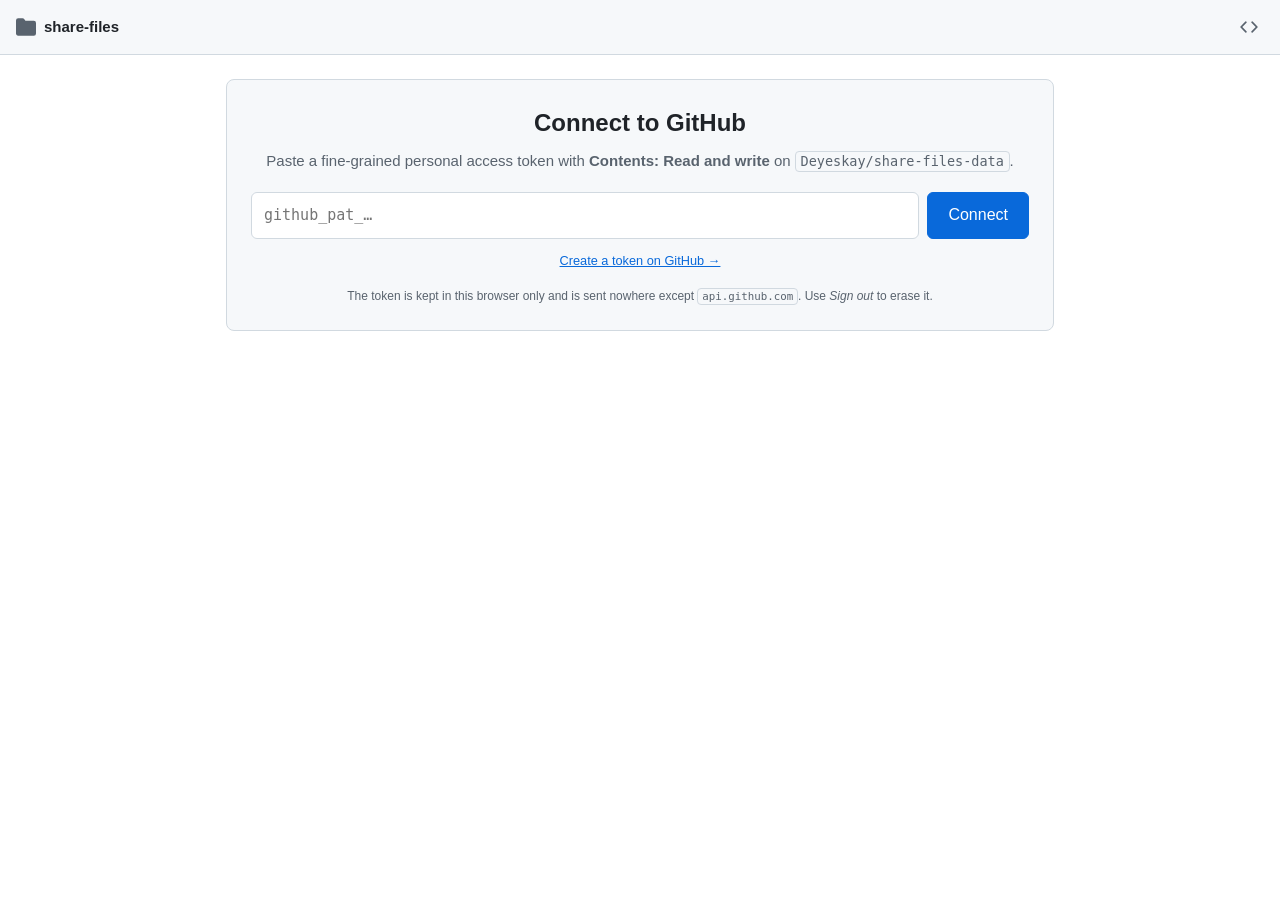
<file: index.html>
<!doctype html>
<html lang="en">
<head>
<meta charset="utf-8">
<meta name="viewport" content="width=device-width, initial-scale=1">
<title>share-files</title>
<link rel="stylesheet" href="styles.css">
<link rel="icon" href="data:image/svg+xml,<svg xmlns='http://www.w3.org/2000/svg' viewBox='0 0 16 16'><text y='13' font-size='13'>&#128193;</text></svg>">
</head>
<body>
<header class="topbar">
  <div class="brand">
    <svg viewBox="0 0 16 16" width="20" height="20" aria-hidden="true" class="mark">
      <path fill="currentColor" d="M1.75 1A1.75 1.75 0 0 0 0 2.75v10.5C0 14.216.784 15 1.75 15h12.5A1.75 1.75 0 0 0 16 13.25v-8.5A1.75 1.75 0 0 0 14.25 3h-6.5a.25.25 0 0 1-.2-.1l-.9-1.2A1.75 1.75 0 0 0 5.25 1Z"/>
    </svg>
    <span>share-files</span>
  </div>
  <div class="actions">
    <a class="iconlink" href="code.html" target="_blank" rel="noopener"
       title="Code lookup" aria-label="Open code lookup in a new tab">
      <svg viewBox="0 0 16 16" width="18" height="18" aria-hidden="true">
        <path fill="currentColor" d="m11.28 3.22 4.25 4.25a.75.75 0 0 1 0 1.06l-4.25 4.25a.749.749 0 0 1-1.275-.326.749.749 0 0 1 .215-.734L13.94 8l-3.72-3.72a.749.749 0 0 1 .326-1.275.749.749 0 0 1 .734.215Zm-6.56 0a.751.751 0 0 1 1.042.018.751.751 0 0 1 .018 1.042L2.06 8l3.72 3.72a.749.749 0 0 1-.326 1.275.749.749 0 0 1-.734-.215L.47 8.53a.75.75 0 0 1 0-1.06l4.25-4.25Z"/>
      </svg>
    </a>
    <div class="who" id="who" hidden>
      <img id="avatar" alt="" width="24" height="24">
      <span id="login"></span>
      <button id="signout" class="btn btn-ghost btn-sm">Sign out</button>
    </div>
  </div>
</header>

<main>
  <!-- Setup not done yet -->
  <section id="view-setup" class="card notice notice-warn" hidden>
    <h2>Finish the setup first</h2>
    <p id="setup-msg"></p>
    <p class="muted">Open <code>README.md</code> in this repo for the two setup steps, then edit <code>config.js</code>.</p>
  </section>

  <!-- Signed out -->
  <section id="view-login" class="card login" hidden>
    <h1>Connect to GitHub</h1>
    <p class="muted">Paste a fine-grained personal access token with
      <strong>Contents: Read and write</strong> on <code id="login-repo"></code>.</p>

    <form id="tokenform" autocomplete="off">
      <input id="tokeninput" type="password" class="tokenfield"
             placeholder="github_pat_&hellip;" spellcheck="false"
             autocomplete="off" aria-label="GitHub personal access token">
      <button type="submit" id="connect" class="btn btn-primary btn-lg">Connect</button>
    </form>

    <p class="small">
      <a id="createlink" href="https://github.com/settings/personal-access-tokens/new"
         target="_blank" rel="noopener noreferrer">Create a token on GitHub &rarr;</a>
    </p>

    <p class="fineprint">The token is kept in this browser only and is sent
      nowhere except <code>api.github.com</code>. Use <em>Sign out</em> to erase it.</p>
  </section>

  <!-- Signed in -->
  <section id="view-files" hidden>
    <div id="drop" class="dropzone">
      <input type="file" id="picker" multiple hidden>
      <p><strong>Drop files here</strong> or <button id="browse" class="linkbtn">choose files</button></p>
      <p class="muted small">Uploaded to <code id="target-path"></code></p>
    </div>

    <div id="queue" class="queue" hidden></div>

    <div class="listhead">
      <nav id="crumbs" class="crumbs" aria-label="Folder path"></nav>
      <button id="refresh" class="btn btn-ghost btn-sm">Refresh</button>
    </div>

    <ul id="list" class="list"></ul>
    <p id="empty" class="muted empty" hidden>This folder is empty.</p>
    <p id="loading" class="muted empty" hidden>Loading&hellip;</p>
  </section>
</main>

<div id="toasts" class="toasts" aria-live="polite"></div>

<script src="config.js"></script>
<script src="app.js"></script>
</body>
</html>
</file>
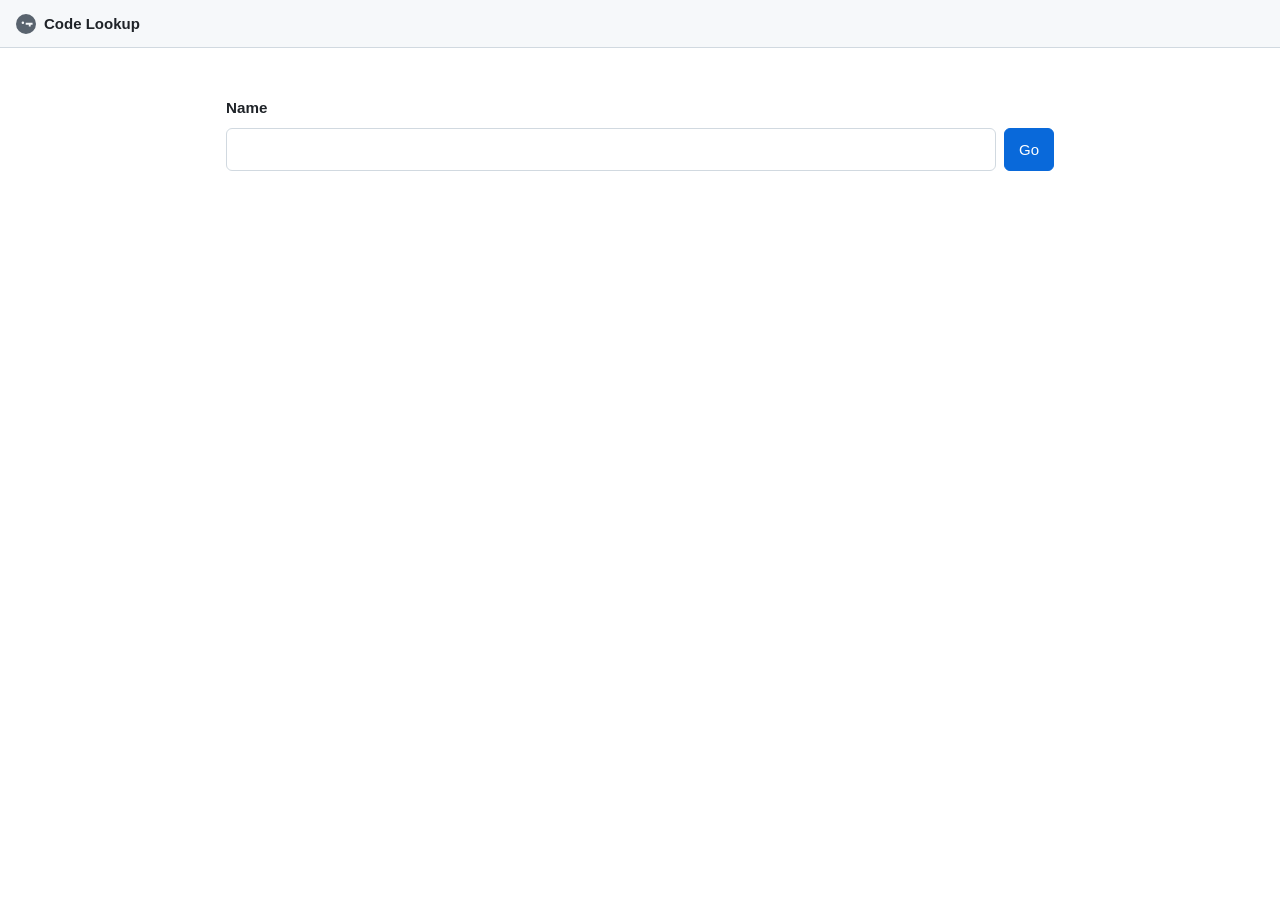
<file: code.html>
<!doctype html>
<html lang="en">
<head>
<meta charset="utf-8">
<meta name="viewport" content="width=device-width, initial-scale=1">
<title>Code Lookup</title>
<link rel="stylesheet" href="styles.css">
<link rel="icon" href="data:image/svg+xml,<svg xmlns='http://www.w3.org/2000/svg' viewBox='0 0 16 16'><text y='13' font-size='13'>&#128273;</text></svg>">
<style>
  .step { margin-top: 24px; }
  .step h2 { font-size: .95rem; margin: 0 0 8px; }
  .row { display: flex; gap: 8px; flex-wrap: wrap; }
  .field {
    flex: 1 1 220px; min-width: 0; font: inherit;
    font-family: ui-monospace, SFMono-Regular, Menlo, Consolas, monospace;
    padding: 9px 12px; border: 1px solid var(--border);
    border-radius: 6px; background: var(--bg); color: var(--text);
  }
  .field:focus {
    outline: none; border-color: var(--accent);
    box-shadow: 0 0 0 3px color-mix(in srgb, var(--accent) 25%, transparent);
  }
  /* Unknown name: flag it on the field itself rather than with a message. */
  .field.bad { border-color: var(--danger); }
  .field.bad:focus { box-shadow: 0 0 0 3px color-mix(in srgb, var(--danger) 25%, transparent); }
  .hint { margin: 10px 0 0; font-size: .85em; color: var(--danger); }
  .values { list-style: none; margin: 0; padding: 0; border: 1px solid var(--border); border-radius: 8px; }
  .values li { display: flex; gap: 12px; padding: 8px 14px; border-top: 1px solid var(--border); }
  .values li:first-child { border-top: 0; }
  .values .n {
    flex: none; width: 1.6em; text-align: right; color: var(--muted);
    font-variant-numeric: tabular-nums;
  }
  .values .v { font-family: ui-monospace, SFMono-Regular, Menlo, Consolas, monospace; }
  .values li.used { background: color-mix(in srgb, var(--accent) 12%, transparent); }
  .values li.used .n { color: var(--accent); font-weight: 600; }

  .result {
    margin-top: 8px; padding: 14px; border: 1px solid var(--border);
    border-radius: 8px; background: var(--panel);
    font-family: ui-monospace, SFMono-Regular, Menlo, Consolas, monospace;
    word-break: break-all; min-height: 1.5em;
  }
  .result.bad { border-color: var(--danger); color: var(--danger); }
</style>
</head>
<body>
<header class="topbar">
  <div class="brand">
    <svg viewBox="0 0 16 16" width="20" height="20" aria-hidden="true" class="mark">
      <path fill="currentColor" d="M8 0a8 8 0 1 0 0 16A8 8 0 0 0 8 0ZM5.5 8a1 1 0 1 1 0-2 1 1 0 0 1 0 2Zm2.25-1h5.5v1.5h-1.5V10h-1.5V8.5h-2.5Z"/>
    </svg>
    <span>Code Lookup</span>
  </div>
</header>

<main>
  <!-- Step 1: the key -->
  <section class="step">
    <h2><label for="namefield">Name</label></h2>
    <form id="nameform" class="row" autocomplete="off">
      <input id="namefield" class="field" spellcheck="false"
             autocomplete="off">
      <button type="submit" class="btn btn-primary">Go</button>
    </form>
    <!-- Only ever shown if code.yaml itself fails to load, which would
         otherwise leave every name silently unmatched. -->
    <p id="loaderror" class="hint" hidden></p>
  </section>

  <!-- Step 2: the values, revealed once a key matches -->
  <section class="step" id="valuesstep" hidden>
    <h2>Values for <code id="activekey"></code></h2>
    <ul class="values" id="values"></ul>
  </section>

  <!-- Step 3: the number -->
  <section class="step" id="numberstep" hidden>
    <h2><label for="numberfield">Number</label></h2>
    <input id="numberfield" class="field" spellcheck="false"
           autocomplete="off" inputmode="numeric" style="flex-basis:100%">
  </section>

  <!-- Step 4: the result -->
  <section class="step" id="resultstep" hidden>
    <div class="row" style="align-items:baseline; justify-content:space-between">
      <h2 style="margin:0">Result</h2>
      <button id="copy" class="btn btn-sm btn-ghost" type="button">Copy</button>
    </div>
    <div class="result" id="result"></div>
  </section>
</main>

<script>
'use strict';

const $ = (id) => document.getElementById(id);
let codes = {};          // { key: [row, row, ...] }
let active = null;       // currently matched key
let activeValues = [];

/**
 * Parse the project's own code.yaml shape:
 *
 *   key1:
 *       abcd
 *       efgh
 *
 * Note this is NOT a YAML list -- a real YAML parser would fold those lines
 * into the single string "abcd efgh". We want one row per line, so the file is
 * read line by line here. A leading "- " is tolerated so proper YAML list
 * syntax keeps working too.
 */
function parseCodes(text) {
  const out = {};
  let key = null;

  for (const line of text.split(/\r?\n/)) {
    if (!line.trim() || line.trim().startsWith('#')) continue;

    const header = line.match(/^(\S[^:]*):\s*$/);
    if (header) {
      key = header[1].trim();
      out[key] = [];
      continue;
    }
    if (key && /^\s/.test(line)) {
      out[key].push(line.trim().replace(/^-\s*/, ''));
    }
  }
  return out;
}

/**
 * Split the number input into row positions.
 * "213" -> [2,1,3]. Commas or spaces also work ("2,1,3"), which is the only
 * way to reach rows past 9 when a key has more than nine of them.
 */
function positions(input) {
  const raw = /[,\s]/.test(input)
    ? input.split(/[,\s]+/).filter(Boolean)
    : input.split('');
  return raw.map((t) => ({ text: t, n: /^\d+$/.test(t) ? parseInt(t, 10) : NaN }));
}

function renderValues() {
  $('activekey').textContent = active;
  $('values').textContent = '';
  activeValues.forEach((v, i) => {
    const li = document.createElement('li');
    const n = document.createElement('span');
    n.className = 'n';
    n.textContent = String(i + 1);
    const val = document.createElement('span');
    val.className = 'v';
    val.textContent = v;
    li.append(n, val);
    $('values').append(li);
  });
}

function highlight(used) {
  [...$('values').children].forEach((li, i) => {
    li.classList.toggle('used', used.includes(i + 1));
  });
}

function compute() {
  const input = $('numberfield').value.trim();
  const box = $('result');

  if (!input) {
    $('resultstep').hidden = true;
    highlight([]);
    return;
  }
  $('resultstep').hidden = false;

  const parts = positions(input);
  const picked = [];

  for (const p of parts) {
    if (!Number.isInteger(p.n) || p.n < 1 || p.n > activeValues.length) {
      box.classList.add('bad');
      box.textContent = '"' + p.text + '" is not a row between 1 and ' +
                        activeValues.length + '.';
      highlight([]);
      return;
    }
    picked.push(activeValues[p.n - 1]);
  }

  box.classList.remove('bad');
  box.textContent = picked.join('');
  highlight(parts.map((p) => p.n));
}

function reject() {
  $('namefield').classList.add('bad');
  $('valuesstep').hidden = true;
  $('numberstep').hidden = true;
  $('resultstep').hidden = true;
}

function lookup(e) {
  e.preventDefault();
  const name = $('namefield').value.trim();

  if (!name) {
    reject();
    return;
  }
  // Exact match first, then case-insensitive, so "KEY1" still finds "key1".
  let found = Object.prototype.hasOwnProperty.call(codes, name) ? name : null;
  if (!found) {
    found = Object.keys(codes).find((k) => k.toLowerCase() === name.toLowerCase()) || null;
  }

  if (!found) {
    reject();
    return;
  }

  active = found;
  activeValues = codes[found];
  $('namefield').classList.remove('bad');
  renderValues();
  $('valuesstep').hidden = false;
  $('numberstep').hidden = false;
  compute();
  $('numberfield').focus();
}

$('nameform').addEventListener('submit', lookup);
// Clear the rejection mark as soon as they start correcting the name.
$('namefield').addEventListener('input', () => $('namefield').classList.remove('bad'));
$('numberfield').addEventListener('input', compute);
$('copy').addEventListener('click', async () => {
  try {
    await navigator.clipboard.writeText($('result').textContent);
    $('copy').textContent = 'Copied';
  } catch {
    $('copy').textContent = 'Press Ctrl+C';
  }
  setTimeout(() => { $('copy').textContent = 'Copy'; }, 1500);
});

// Load the codes up front so a wrong name can be reported immediately.
fetch('code.yaml', { cache: 'no-store' })
  .then((r) => {
    if (!r.ok) throw new Error('HTTP ' + r.status);
    return r.text();
  })
  .then((text) => {
    codes = parseCodes(text);
  })
  .catch((e) => {
    const err = $('loaderror');
    err.textContent = 'Could not load code.yaml (' + e.message + ').';
    err.hidden = false;
  });
</script>
</body>
</html>
</file>
<file: styles.css>
:root {
  --bg: #ffffff;
  --panel: #f6f8fa;
  --text: #1f2328;
  --muted: #59636e;
  --border: #d1d9e0;
  --accent: #0969da;
  --accent-text: #ffffff;
  --danger: #cf222e;
  --warn-bg: #fff8c5;
  --warn-border: #d4a72c;
  --radius: 8px;
}
@media (prefers-color-scheme: dark) {
  :root:not([data-theme="light"]) {
    --bg: #0d1117;
    --panel: #151b23;
    --text: #e6edf3;
    --muted: #9198a1;
    --border: #3d444d;
    --accent: #4493f8;
    --accent-text: #0d1117;
    --danger: #f85149;
    --warn-bg: #282215;
    --warn-border: #9e6a03;
  }
}
:root[data-theme="dark"] {
  --bg: #0d1117;
  --panel: #151b23;
  --text: #e6edf3;
  --muted: #9198a1;
  --border: #3d444d;
  --accent: #4493f8;
  --accent-text: #0d1117;
  --danger: #f85149;
  --warn-bg: #282215;
  --warn-border: #9e6a03;
}

* { box-sizing: border-box; }

/* The classes below set display:flex/grid, which would otherwise beat the
   user-agent rule for [hidden] and leave "hidden" elements on screen. */
[hidden] { display: none !important; }

body {
  margin: 0;
  background: var(--bg);
  color: var(--text);
  font: 15px/1.55 -apple-system, BlinkMacSystemFont, "Segoe UI", Helvetica, Arial, sans-serif;
}
code {
  font-family: ui-monospace, SFMono-Regular, "SF Mono", Menlo, Consolas, monospace;
  font-size: .9em;
  background: var(--panel);
  border: 1px solid var(--border);
  border-radius: 4px;
  padding: .1em .35em;
  word-break: break-all;
}
.muted { color: var(--muted); }
.small { font-size: .85em; }

/* layout */
.topbar {
  display: flex; align-items: center; justify-content: space-between;
  gap: 16px; padding: 12px 16px;
  border-bottom: 1px solid var(--border);
  background: var(--panel);
}
.brand { display: flex; align-items: center; gap: 8px; font-weight: 600; }
.brand .mark { color: var(--muted); flex: none; }
.actions { display: flex; align-items: center; gap: 12px; min-width: 0; }
.iconlink {
  display: inline-flex; align-items: center; justify-content: center;
  width: 30px; height: 30px; flex: none;
  border-radius: 6px; color: var(--muted);
}
.iconlink:hover { color: var(--text); background: var(--bg); }
.iconlink:focus-visible { outline: 2px solid var(--accent); outline-offset: 1px; }
.who { display: flex; align-items: center; gap: 8px; font-size: .9em; min-width: 0; }
.who img { border-radius: 50%; flex: none; }
.who #login { overflow: hidden; text-overflow: ellipsis; white-space: nowrap; }
main { max-width: 860px; margin: 0 auto; padding: 24px 16px 64px; }

/* cards */
.card {
  border: 1px solid var(--border);
  border-radius: var(--radius);
  padding: 24px;
  background: var(--panel);
}
.notice-warn { background: var(--warn-bg); border-color: var(--warn-border); }
.notice h2 { margin: 0 0 8px; font-size: 1.05rem; }
.notice p { margin: 0 0 8px; }
.notice p:last-child { margin-bottom: 0; }

.login { text-align: center; }
.login h1 { margin: 0 0 8px; font-size: 1.5rem; }
.login > .muted { margin: 0 0 20px; }
.fineprint { margin: 16px 0 0; font-size: .8em; color: var(--muted); }
.login .small { margin: 12px 0 0; }
.login a { color: var(--accent); }

#tokenform {
  display: flex; gap: 8px; justify-content: center; flex-wrap: wrap;
  margin-top: 4px;
}
.tokenfield {
  flex: 1 1 320px; min-width: 0;
  font: inherit;
  font-family: ui-monospace, SFMono-Regular, Menlo, Consolas, monospace;
  padding: 9px 12px;
  border: 1px solid var(--border);
  border-radius: 6px;
  background: var(--bg);
  color: var(--text);
}
.tokenfield:focus {
  outline: none;
  border-color: var(--accent);
  box-shadow: 0 0 0 3px color-mix(in srgb, var(--accent) 25%, transparent);
}

/* buttons */
.btn {
  display: inline-flex; align-items: center; justify-content: center; gap: 8px;
  font: inherit; font-weight: 500;
  padding: 6px 14px;
  border: 1px solid var(--border);
  border-radius: 6px;
  background: var(--bg);
  color: var(--text);
  cursor: pointer;
}
.btn:hover { border-color: var(--muted); }
.btn:disabled { opacity: .55; cursor: not-allowed; }
.btn-primary { background: var(--accent); border-color: var(--accent); color: var(--accent-text); }
.btn-primary:hover { filter: brightness(1.08); border-color: var(--accent); }
.btn-lg { padding: 10px 20px; font-size: 1rem; }
.btn-sm { padding: 3px 10px; font-size: .85em; }
.btn-ghost { background: transparent; }
.btn-danger:hover { color: var(--danger); border-color: var(--danger); }
.linkbtn {
  background: none; border: 0; padding: 0; font: inherit;
  color: var(--accent); cursor: pointer; text-decoration: underline;
}

/* dropzone */
.dropzone {
  border: 2px dashed var(--border);
  border-radius: var(--radius);
  padding: 28px 16px;
  text-align: center;
  transition: border-color .15s, background .15s;
}
.dropzone.over { border-color: var(--accent); background: var(--panel); }
.dropzone p { margin: 0; }
.dropzone p + p { margin-top: 6px; }

/* upload queue */
.queue { margin-top: 16px; display: grid; gap: 6px; }
.qrow {
  display: flex; align-items: center; gap: 10px;
  font-size: .9em; padding: 8px 12px;
  border: 1px solid var(--border); border-radius: 6px; background: var(--panel);
}
.qrow .nm { flex: 1; min-width: 0; overflow: hidden; text-overflow: ellipsis; white-space: nowrap; }
.qrow .st { color: var(--muted); flex: none; }
.qrow.err .st { color: var(--danger); }

/* list */
.listhead {
  display: flex; align-items: center; justify-content: space-between;
  gap: 12px; margin: 28px 0 8px;
}
.crumbs { font-size: .9em; min-width: 0; overflow: hidden; }
.crumbs button { background: none; border: 0; padding: 0; font: inherit; color: var(--accent); cursor: pointer; }
.crumbs .sep { color: var(--muted); margin: 0 6px; }
.crumbs .cur { color: var(--muted); }

.list { list-style: none; margin: 0; padding: 0; border: 1px solid var(--border); border-radius: var(--radius); }
.list:empty { display: none; }
.list li {
  display: flex; align-items: center; gap: 12px;
  padding: 10px 14px;
  border-top: 1px solid var(--border);
}
.list li:first-child { border-top: 0; }
.list .icon { color: var(--muted); flex: none; }
.list .meta { flex: 1; min-width: 0; }
.list .name {
  display: block; overflow: hidden; text-overflow: ellipsis; white-space: nowrap;
  background: none; border: 0; padding: 0; font: inherit; text-align: left;
}
.list .name.dir { color: var(--accent); cursor: pointer; font-weight: 500; }
.list .sub { font-size: .8em; color: var(--muted); }
.list .acts { display: flex; gap: 6px; flex: none; }
.empty { text-align: center; padding: 24px; }

/* toasts */
.toasts {
  position: fixed; bottom: 16px; left: 50%; transform: translateX(-50%);
  display: grid; gap: 8px; width: calc(100% - 32px); max-width: 420px; z-index: 20;
}
.toast {
  padding: 10px 14px; border-radius: 6px; font-size: .9em;
  border: 1px solid var(--border); background: var(--panel);
  box-shadow: 0 4px 16px rgba(0,0,0,.18);
}
.toast.err { border-color: var(--danger); color: var(--danger); }

@media (max-width: 480px) {
  .list .acts .btn { padding: 3px 8px; }
  .login h1 { font-size: 1.25rem; }
}
</file>
